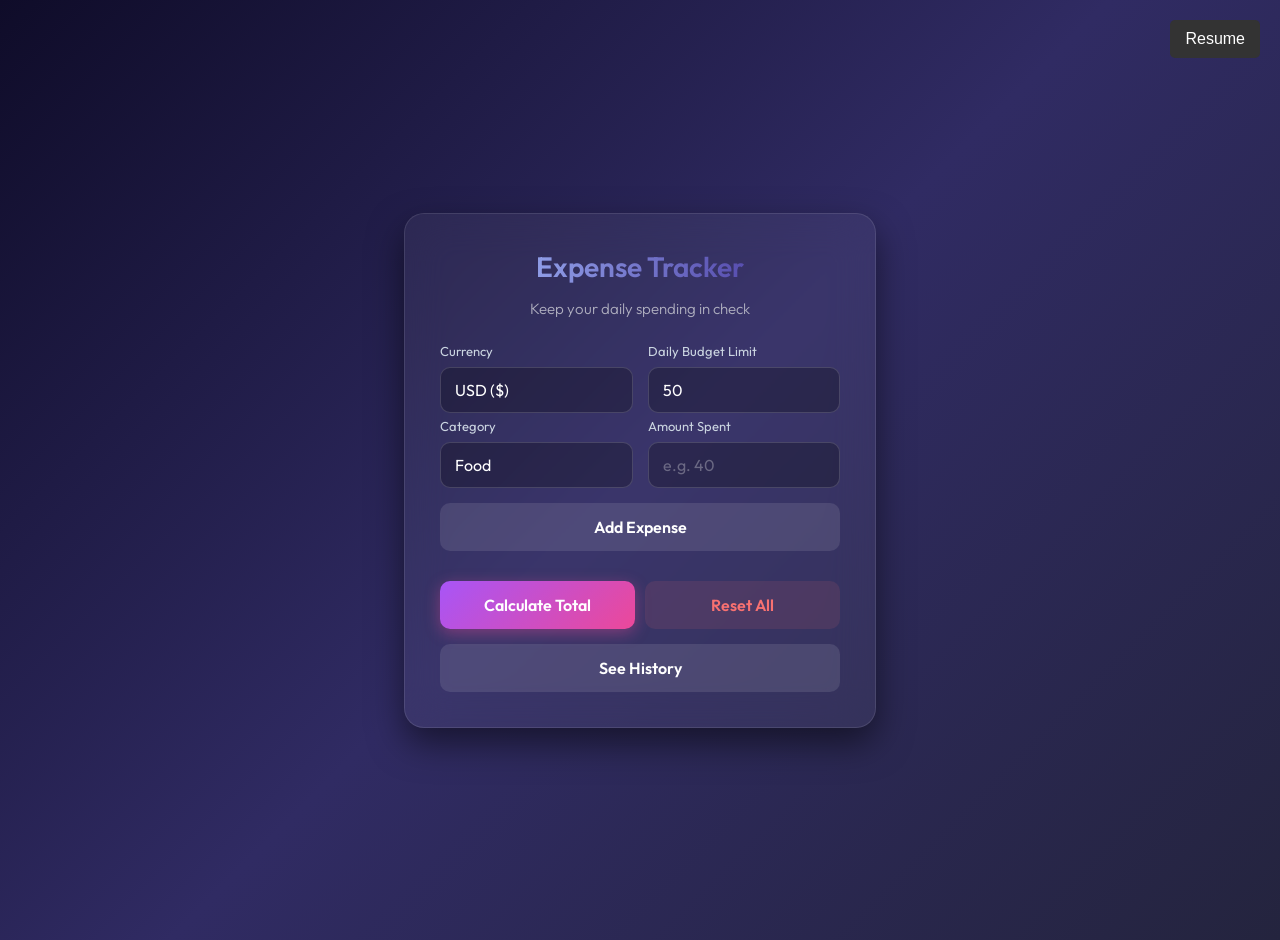
<file: index.html>
<!DOCTYPE html>
<html lang="en">
<head>
    <meta charset="UTF-8">
    <meta name="viewport" content="width=device-width, initial-scale=1.0">
    <meta name="description" content="A minimal daily expense tracker to help you stay on budget.">
    <title>Daily Expense Tracker</title>
    <style>
        @import url('https://fonts.googleapis.com/css2?family=Outfit:wght@300;400;600&display=swap');
        
        body {
            margin: 0;
            padding: 20px;
            font-family: 'Outfit', sans-serif;
            background: linear-gradient(135deg, #0f0c29, #302b63, #24243e);
            color: #ffffff;
            display: flex;
            justify-content: center;
            align-items: center;
            min-height: 100vh;
        }

        .container {
            background: rgba(255, 255, 255, 0.05);
            backdrop-filter: blur(20px);
            -webkit-backdrop-filter: blur(20px);
            border: 1px solid rgba(255, 255, 255, 0.1);
            border-radius: 20px;
            padding: 35px;
            width: 400px;
            text-align: center;
            box-shadow: 0 15px 35px rgba(0, 0, 0, 0.5);
            animation: fadeIn 0.8s ease-out;
        }

        @keyframes fadeIn {
            from { opacity: 0; transform: translateY(20px); }
            to { opacity: 1; transform: translateY(0); }
        }

        h1 {
            font-weight: 600;
            margin-top: 0;
            margin-bottom: 8px;
            font-size: 28px;
            background: linear-gradient(to right, #a8c0ff, #3f2b96);
            -webkit-background-clip: text;
            -webkit-text-fill-color: transparent;
        }

        p {
            font-weight: 300;
            margin-bottom: 25px;
            color: #b0b0c0;
            font-size: 15px;
        }

        .input-group {
            margin-bottom: 15px;
            text-align: left;
        }

        .row {
            display: flex;
            gap: 15px;
        }
        
        .row .input-group {
            flex: 1;
            margin-bottom: 5px; /* Adjust margin due to gap */
        }

        label {
            display: block;
            margin-bottom: 8px;
            font-size: 13px;
            color: #cbd5e1;
            font-weight: 400;
        }

        input, select {
            width: 100%;
            padding: 12px 14px;
            box-sizing: border-box;
            background: rgba(0, 0, 0, 0.25);
            border: 1px solid rgba(255, 255, 255, 0.15);
            border-radius: 10px;
            color: #ffffff;
            font-size: 16px;
            font-family: inherit;
            outline: none;
            transition: all 0.3s ease;
        }

        select {
            appearance: none;
            cursor: pointer;
        }

        select option {
            background: #24243e;
            color: white;
        }

        input::placeholder {
            color: rgba(255, 255, 255, 0.3);
        }

        input:focus, select:focus {
            border-color: #a855f7;
            box-shadow: 0 0 10px rgba(168, 85, 247, 0.4);
            background: rgba(0, 0, 0, 0.4);
        }

        .button-group {
            display: flex;
            gap: 10px;
            margin-top: 15px;
        }

        button {
            flex: 1;
            padding: 14px;
            background: linear-gradient(135deg, #a855f7 0%, #ec4899 100%);
            border: none;
            border-radius: 10px;
            color: white;
            font-size: 16px;
            font-weight: 600;
            font-family: inherit;
            cursor: pointer;
            transition: all 0.3s ease;
            box-shadow: 0 4px 15px rgba(236, 72, 153, 0.4);
        }

        button:hover {
            transform: translateY(-2px);
            box-shadow: 0 8px 25px rgba(236, 72, 153, 0.6);
            background: linear-gradient(135deg, #b86af8 0%, #f061a5 100%);
        }
        
        button:active {
            transform: translateY(1px);
            box-shadow: 0 2px 5px rgba(236, 72, 153, 0.4);
        }

        .btn-secondary {
            background: rgba(255, 255, 255, 0.1);
            box-shadow: none;
            margin-top: 10px;
            width: 100%;
        }
        
        .btn-secondary:hover {
            background: rgba(255, 255, 255, 0.2);
            box-shadow: none;
        }

        .btn-reset {
            background: rgba(248, 113, 113, 0.1);
            color: #f87171;
            box-shadow: none;
        }
        .btn-reset:hover {
            background: rgba(248, 113, 113, 0.2);
            box-shadow: none;
        }

        .expense-list {
            list-style: none;
            padding: 0;
            margin: 15px 0;
            max-height: 150px;
            overflow-y: auto;
            text-align: left;
        }

        .expense-item {
            background: rgba(0,0,0,0.2);
            border-radius: 8px;
            padding: 10px 15px;
            margin-bottom: 8px;
            display: flex;
            justify-content: space-between;
            align-items: center;
            font-size: 15px;
            border-left: 4px solid #a855f7;
            animation: fadeIn 0.3s ease-out;
        }
        
        .expense-item-category {
            font-weight: 300;
            color: #cbd5e1;
            font-size: 14px;
        }

        .expense-item-amount {
            font-weight: 600;
        }

        .result-message {
            margin-top: 15px;
            padding: 15px;
            border-radius: 12px;
            font-size: 15px;
            font-weight: 600;
            display: none;
            opacity: 0;
            transition: opacity 0.3s ease;
            line-height: 1.5;
        }

        .result-success {
            background: rgba(74, 222, 128, 0.1);
            border: 1px solid rgba(74, 222, 128, 0.3);
            color: #4ade80;
        }

        .result-danger {
            background: rgba(248, 113, 113, 0.1);
            border: 1px solid rgba(248, 113, 113, 0.3);
            color: #f87171;
        }

        .result-warning {
            background: rgba(250, 204, 21, 0.1);
            border: 1px solid rgba(250, 204, 21, 0.3);
            color: #facc15;
        }
        
        /* Scrollbar styles */
        ::-webkit-scrollbar { width: 6px; }
        ::-webkit-scrollbar-track { background: rgba(0,0,0,0.1); border-radius: 4px; }
        ::-webkit-scrollbar-thumb { background: rgba(255,255,255,0.2); border-radius: 4px; }
        ::-webkit-scrollbar-thumb:hover { background: rgba(255,255,255,0.3); }

        /* History Modal and Layout Styles */
        .modal {
            display: none;
            position: fixed;
            z-index: 1000;
            left: 0;
            top: 0;
            width: 100%;
            height: 100%;
            overflow: auto;
            background-color: rgba(15, 12, 41, 0.65);
            backdrop-filter: blur(15px);
            -webkit-backdrop-filter: blur(15px);
            justify-content: center;
            align-items: center;
            opacity: 0;
            transition: opacity 0.3s ease;
        }

        .modal.show {
            display: flex;
            opacity: 1;
        }

        .modal-content {
            background: rgba(30, 27, 75, 0.7);
            backdrop-filter: blur(25px);
            -webkit-backdrop-filter: blur(25px);
            border: 1px solid rgba(255, 255, 255, 0.15);
            border-radius: 20px;
            padding: 30px;
            width: 90%;
            max-width: 450px;
            box-shadow: 0 25px 50px rgba(0, 0, 0, 0.6);
            transform: scale(0.9);
            transition: transform 0.3s ease;
            max-height: 85vh;
            display: flex;
            flex-direction: column;
            box-sizing: border-box;
        }

        .modal.show .modal-content {
            transform: scale(1);
        }

        .modal-header {
            display: flex;
            justify-content: space-between;
            align-items: center;
            margin-bottom: 20px;
        }

        .modal-header h2 {
            margin: 0;
            font-size: 24px;
            background: linear-gradient(to right, #a8c0ff, #ec4899);
            -webkit-background-clip: text;
            -webkit-text-fill-color: transparent;
            font-weight: 600;
        }

        .close-btn {
            color: #cbd5e1;
            font-size: 28px;
            font-weight: bold;
            cursor: pointer;
            transition: color 0.2s;
            line-height: 1;
        }

        .close-btn:hover {
            color: #f87171;
        }

        .history-list-container {
            flex: 1;
            overflow-y: auto;
            margin-bottom: 20px;
            padding-right: 5px;
        }

        .history-item-card {
            background: rgba(0, 0, 0, 0.2);
            border: 1px solid rgba(255, 255, 255, 0.08);
            border-radius: 12px;
            padding: 15px;
            margin-bottom: 12px;
            transition: all 0.2s ease;
        }

        .history-item-card:hover {
            background: rgba(0, 0, 0, 0.3);
            border-color: rgba(255, 255, 255, 0.15);
        }

        .history-card-header {
            display: flex;
            justify-content: space-between;
            align-items: center;
            cursor: pointer;
        }

        .history-card-title {
            font-size: 13px;
            color: #b0b0c0;
            font-weight: 400;
        }

        .history-card-status {
            font-size: 11px;
            padding: 3px 8px;
            border-radius: 20px;
            font-weight: 600;
        }

        .status-success { background: rgba(74, 222, 128, 0.15); color: #4ade80; border: 1px solid rgba(74, 222, 128, 0.3); }
        .status-warning { background: rgba(250, 204, 21, 0.15); color: #facc15; border: 1px solid rgba(250, 204, 21, 0.3); }
        .status-danger { background: rgba(248, 113, 113, 0.15); color: #f87171; border: 1px solid rgba(248, 113, 113, 0.3); }

        .history-card-body {
            margin-top: 10px;
            display: flex;
            justify-content: space-between;
            align-items: center;
        }

        .history-card-amounts {
            font-size: 15px;
            font-weight: 400;
            color: #ffffff;
        }

        .history-card-amounts strong {
            font-weight: 600;
        }

        .history-card-actions {
            display: flex;
            gap: 8px;
        }

        .btn-icon {
            background: none;
            border: none;
            padding: 6px 10px;
            color: #cbd5e1;
            cursor: pointer;
            border-radius: 6px;
            transition: all 0.2s;
            box-shadow: none;
            display: inline-flex;
            align-items: center;
            justify-content: center;
            font-size: 13px;
            font-family: inherit;
        }

        .btn-icon:hover {
            background: rgba(255, 255, 255, 0.1);
            color: #ffffff;
            transform: none;
            box-shadow: none;
        }

        .btn-icon.delete:hover {
            background: rgba(248, 113, 113, 0.15);
            color: #f87171;
        }

        .btn-icon.restore:hover {
            background: rgba(74, 222, 128, 0.15);
            color: #4ade80;
        }

        .history-card-details {
            margin-top: 12px;
            border-top: 1px dashed rgba(255, 255, 255, 0.1);
            padding-top: 10px;
            font-size: 13px;
            display: none;
        }

        .history-card-details.active {
            display: block;
        }

        .history-detail-item {
            display: flex;
            justify-content: space-between;
            color: #cbd5e1;
            margin-bottom: 5px;
        }

        .no-history {
            text-align: center;
            color: #cbd5e1;
            padding: 30px 10px;
            font-style: italic;
            font-size: 15px;
        }
    </style>
</head>
<body>

<div class="container">
    <h1>Expense Tracker</h1>
    <p>Keep your daily spending in check</p>

    <div class="row">
        <div class="input-group">
            <label for="currencySelect">Currency</label>
            <select id="currencySelect">
                <option value="$">USD ($)</option>
                <option value="₩">KRW (₩)</option>
                <option value="€">EUR (€)</option>
                <option value="£">GBP (£)</option>
                <option value="¥">JPY (¥)</option>
            </select>
        </div>
        <div class="input-group">
            <label for="budgetInput">Daily Budget Limit</label>
            <input type="number" id="budgetInput" placeholder="e.g. 50" min="0" step="0.01" value="50">
        </div>
    </div>

    <div class="row">
        <div class="input-group">
            <label for="categorySelect">Category</label>
            <select id="categorySelect">
                <option value="Food">Food</option>
                <option value="Transport">Transport</option>
                <option value="Shopping">Shopping</option>
                <option value="Other">Other</option>
            </select>
        </div>
        <div class="input-group">
            <label for="expenseInput">Amount Spent</label>
            <input type="number" id="expenseInput" placeholder="e.g. 40" min="0" step="0.01">
        </div>
    </div>
    
    <button onclick="addExpense()" class="btn-secondary">Add Expense</button>

    <ul id="expensesList" class="expense-list">
        <!-- JS injected items -->
    </ul>

    <div class="button-group">
        <button onclick="calculateTotal()" id="calculateBtn">Calculate Total</button>
        <button onclick="resetForm()" class="btn-reset" id="resetBtn">Reset All</button>
    </div>
    <div id="resultMessage" class="result-message"></div>
    <button onclick="openHistory()" class="btn-secondary" style="margin-top: 15px;" id="historyBtn">See History</button>
</div>

<!-- History Modal -->
<div id="historyModal" class="modal" onclick="closeHistoryOnOutsideClick(event)">
    <div class="modal-content" onclick="event.stopPropagation()">
        <div class="modal-header">
            <h2>Calculation History</h2>
            <span class="close-btn" onclick="closeHistory()">&times;</span>
        </div>
        <div id="historyListContainer" class="history-list-container">
            <!-- Dynamic history items will be injected here -->
        </div>
        <button onclick="clearHistory()" class="btn-reset" style="width: 100%; margin-top: 0;">Clear All History</button>
    </div>
</div>

<script>
    let expenses = [];

    function addExpense() {
        const expenseInput = document.getElementById('expenseInput');
        const categorySelect = document.getElementById('categorySelect');
        const currencySym = document.getElementById('currencySelect').value;
        const resultDiv = document.getElementById('resultMessage');
        
        const spent = parseFloat(expenseInput.value);
        const category = categorySelect.value;
        
        if (isNaN(spent) || spent <= 0) {
            resultDiv.innerText = 'Please enter a valid expense amount.';
            resultDiv.className = 'result-message result-danger';
            showResult();
            return;
        }

        // Add to array
        expenses.push({ amount: spent, category: category });
        
        // Hide error message if existed
        resultDiv.style.opacity = 0;
        setTimeout(() => { resultDiv.style.display = 'none'; }, 300);

        // Update UI list
        renderExpenses(currencySym);

        // Reset inputs
        expenseInput.value = '';
        expenseInput.focus();
    }

    function renderExpenses(currencySym) {
        const list = document.getElementById('expensesList');
        list.innerHTML = '';
        
        expenses.forEach((exp, index) => {
            const li = document.createElement('li');
            li.className = 'expense-item';
            li.innerHTML = `
                <span class="expense-item-category">${exp.category}</span>
                <span class="expense-item-amount">${currencySym}${exp.amount.toFixed(2)}</span>
            `;
            list.appendChild(li);
        });
    }

    function calculateTotal() {
        const budgetField = document.getElementById('budgetInput');
        const currencySym = document.getElementById('currencySelect').value;
        const resultDiv = document.getElementById('resultMessage');
        
        const budget = parseFloat(budgetField.value);

        if (isNaN(budget) || budget < 0) {
            resultDiv.innerText = 'Please enter a valid daily budget limit.';
            resultDiv.className = 'result-message result-danger';
            showResult();
            return;
        }

        if (expenses.length === 0) {
            resultDiv.innerText = 'Please add at least one expense before calculating.';
            resultDiv.className = 'result-message result-danger';
            showResult();
            return;
        }

        const totalSpent = expenses.reduce((sum, current) => sum + current.amount, 0);
        let status = '';

        if (totalSpent <= budget) {
            const remaining = (budget - totalSpent).toFixed(2);
            const spentPercentage = (totalSpent / budget) * 100;
            
            if (spentPercentage >= 80) {
                resultDiv.innerText = `Careful! You spent a total of ${currencySym}${totalSpent.toFixed(2)}. You are nearing your limit. ${currencySym}${remaining} left.`;
                resultDiv.className = 'result-message result-warning';
                status = 'Warning';
            } else {
                resultDiv.innerText = `You spent ${currencySym}${totalSpent.toFixed(2)} in total. You have ${currencySym}${remaining} left.`;
                resultDiv.className = 'result-message result-success';
                status = 'Under Budget';
            }
        } else {
            const overspent = (totalSpent - budget).toFixed(2);
            resultDiv.innerText = `You overspent! Total is ${currencySym}${totalSpent.toFixed(2)}, exceeding your budget by ${currencySym}${overspent}.`;
            resultDiv.className = 'result-message result-danger';
            status = 'Overspent';
        }
        
        showResult();
        saveSessionToHistory(budget, totalSpent, currencySym, status, expenses);
    }

    function showResult() {
        const resultDiv = document.getElementById('resultMessage');
        resultDiv.style.display = 'block';
        setTimeout(() => {
            resultDiv.style.opacity = 1;
        }, 10);
    }

    function resetForm() {
        document.getElementById('budgetInput').value = '50';
        document.getElementById('expenseInput').value = '';
        document.getElementById('categorySelect').value = 'Food';
        expenses = [];
        renderExpenses('');
        const resultDiv = document.getElementById('resultMessage');
        resultDiv.style.opacity = 0;
        setTimeout(() => {
            resultDiv.style.display = 'none';
        }, 300);
    }

    // Add enter key support
    document.getElementById('expenseInput').addEventListener('keypress', function(event) {
        if (event.key === 'Enter') {
            event.preventDefault();
            addExpense();
        }
    });

    document.getElementById('budgetInput').addEventListener('keypress', function(event) {
        if (event.key === 'Enter') {
            event.preventDefault();
            calculateTotal();
        }
    });
    
    // Automatically re-render list if currency changes
    document.getElementById('currencySelect').addEventListener('change', function() {
        renderExpenses(this.value);
    });

    // --- History Helper Functions ---

    // Save a completed session to history in localStorage
    function saveSessionToHistory(budget, totalSpent, currencySym, status, expensesList) {
        let history = JSON.parse(localStorage.getItem('expenseHistory')) || [];
        
        const timestamp = new Date().toLocaleString();
        
        const session = {
            timestamp: timestamp,
            budget: budget,
            totalSpent: totalSpent,
            currency: currencySym,
            status: status,
            expenses: JSON.parse(JSON.stringify(expensesList))
        };
        
        history.unshift(session);
        localStorage.setItem('expenseHistory', JSON.stringify(history));
    }

    // Modal Control Functions
    function openHistory() {
        const modal = document.getElementById('historyModal');
        renderHistory();
        modal.style.display = 'flex';
        setTimeout(() => {
            modal.classList.add('show');
        }, 10);
    }

    function closeHistory() {
        const modal = document.getElementById('historyModal');
        modal.classList.remove('show');
        setTimeout(() => {
            modal.style.display = 'none';
        }, 300);
    }

    function closeHistoryOnOutsideClick(event) {
        closeHistory();
    }

    // Toggle Details of a history item
    function toggleHistoryDetails(index) {
        const detailsDiv = document.getElementById(`details-${index}`);
        if (detailsDiv) {
            detailsDiv.classList.toggle('active');
        }
    }

    // Render history items in the modal
    function renderHistory() {
        const container = document.getElementById('historyListContainer');
        const history = JSON.parse(localStorage.getItem('expenseHistory')) || [];
        
        if (history.length === 0) {
            container.innerHTML = '<div class="no-history">No calculation history found. Make a calculation to save history!</div>';
            return;
        }
        
        container.innerHTML = '';
        
        history.forEach((session, index) => {
            const card = document.createElement('div');
            card.className = 'history-item-card';
            
            let statusClass = 'status-success';
            if (session.status === 'Warning') {
                statusClass = 'status-warning';
            } else if (session.status === 'Overspent') {
                statusClass = 'status-danger';
            }
            
            // Generate details HTML
            let detailsHtml = '';
            if (session.expenses && session.expenses.length > 0) {
                detailsHtml = session.expenses.map(exp => `
                    <div class="history-detail-item">
                        <span>• ${exp.category}</span>
                        <span>${session.currency}${exp.amount.toFixed(2)}</span>
                    </div>
                `).join('');
            } else {
                detailsHtml = '<div style="color: #cbd5e1; font-style: italic;">No item details.</div>';
            }
            
            card.innerHTML = `
                <div class="history-card-header" onclick="toggleHistoryDetails(${index})">
                    <span class="history-card-title">${session.timestamp}</span>
                    <span class="history-card-status ${statusClass}">${session.status}</span>
                </div>
                <div class="history-card-body">
                    <div class="history-card-amounts">
                        Spent: <strong>${session.currency}${session.totalSpent.toFixed(2)}</strong> / Budget: ${session.currency}${session.budget.toFixed(2)}
                    </div>
                    <div class="history-card-actions">
                        <button onclick="restoreSession(${index}); event.stopPropagation();" class="btn-icon restore" title="Restore this session">Restore</button>
                        <button onclick="deleteHistoryItem(${index}); event.stopPropagation();" class="btn-icon delete" title="Delete entry">Delete</button>
                    </div>
                </div>
                <div id="details-${index}" class="history-card-details">
                    ${detailsHtml}
                </div>
            `;
            container.appendChild(card);
        });
    }

    // Restore a previous session
    function restoreSession(index) {
        const history = JSON.parse(localStorage.getItem('expenseHistory')) || [];
        if (!history[index]) return;
        
        const session = history[index];
        
        // Load into form values
        document.getElementById('budgetInput').value = session.budget;
        document.getElementById('currencySelect').value = session.currency;
        
        // Load expenses array
        expenses = JSON.parse(JSON.stringify(session.expenses));
        renderExpenses(session.currency);
        
        // Hide result message
        const resultDiv = document.getElementById('resultMessage');
        resultDiv.style.opacity = 0;
        resultDiv.style.display = 'none';
        
        closeHistory();
    }

    // Delete a specific history entry
    function deleteHistoryItem(index) {
        let history = JSON.parse(localStorage.getItem('expenseHistory')) || [];
        history.splice(index, 1);
        localStorage.setItem('expenseHistory', JSON.stringify(history));
        renderHistory();
    }

    // Clear all history
    function clearHistory() {
        if (confirm('Are you sure you want to clear all calculation history?')) {
            localStorage.removeItem('expenseHistory');
            renderHistory();
        }
    }
</script>
    <a href="resume.html" target="_blank" style="position: fixed; top: 20px; right: 20px; z-index: 999; padding: 10px 15px; background: #333; color: #fff; border-radius: 5px; text-decoration: none; font-family: sans-serif;">Resume</a>
</body>
</html>
</file>
